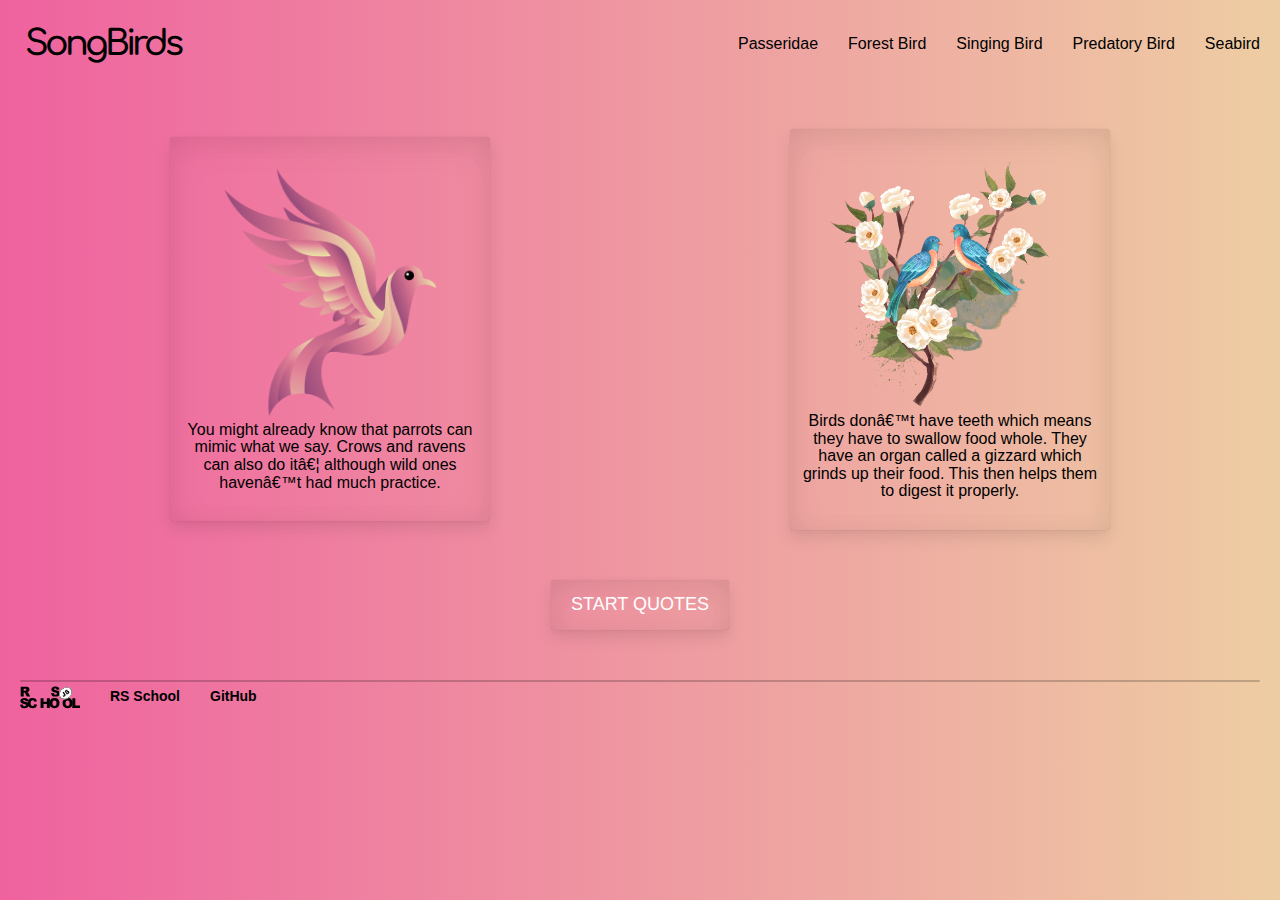
<file: index.html>
<!DOCTYPE html>
<html lang="ru">

<head>
    <!-- <meta charset="ut f-8"> -->
    <title>SongBirds</title>
    <link rel="stylesheet" href="css/style.css">

    <link rel="preconnect" href="https://fonts.googleapis.com">
    <link rel="preconnect" href="https://fonts.gstatic.com" crossorigin>
    <link href="https://fonts.googleapis.com/css2?family=Comfortaa:wght@500;600&display=swap" rel="stylesheet">


    <link rel="preconnect" href="https://fonts.googleapis.com">
    <link rel="preconnect" href="https://fonts.gstatic.com" crossorigin>
    <link href="https://fonts.googleapis.com/css2?family=Montserrat:wght@400;700&display=swap" rel="stylesheet">
</head>

<body>

    <div class="container">
        <header>
            <div class="top-panel">
                <h1> SongBirds</h1>
                <nav>
                    <a href="https://en.wikipedia.org/wiki/Old_World_sparrow">Passeridae</a>
                    <a href="https://www.tn.gov/twra/wildlife/birds/forest-birds.html">Forest Bird</a>
                    <a href="https://themysteriousworld.com/10-best-singing-birds-in-the-world/">Singing Bird</a>
                    <a href="https://en.wikipedia.org/wiki/Bird_of_prey">Predatory Bird</a>
                    <a href="https://en.wikipedia.org/wiki/Seabird">Seabird</a>
                </nav>
            </div>
        </header>
    </div>


    <div class="center-panel">
        <div class="container">
            <div class="birds_quote">
                <div class="quote1">
                    <img src="img/pinkBird.png" alt="" class="round">

                    <p class="text">You might already know that parrots can mimic what we say. Crows and ravens can also do it… although wild ones haven’t had much practice.</p>
                </div>
                <div class="quote2">
                    <img src="img/blueBird.png" alt="" class="round">

                    <p class="text">Birds don’t have teeth which means they have to swallow food whole. They have an organ called a gizzard which grinds up their food. This then helps them to digest it properly. </p>
                </div>
            </div>
            <div class="play-button">
                <!-- <a href="page2.html" class="button"></a> -->
                <a href="page2.html" class="button"> Start quotes </a>
            </div>
        </div>
    </div>
    <footer class="footer">
        <div class="container">
            <div class="hr"></div>

            <div class="footer_content">
                <img class="logo" src="img/rs.svg">
                <a class="rs_link" href="https://rs.school/js/">RS School</a>
                <a class="github_link" href="https://github.com/AnastassiaBV">GitHub</a>
            </div>
        </div>
    </footer>

</body>

</html>
</file>
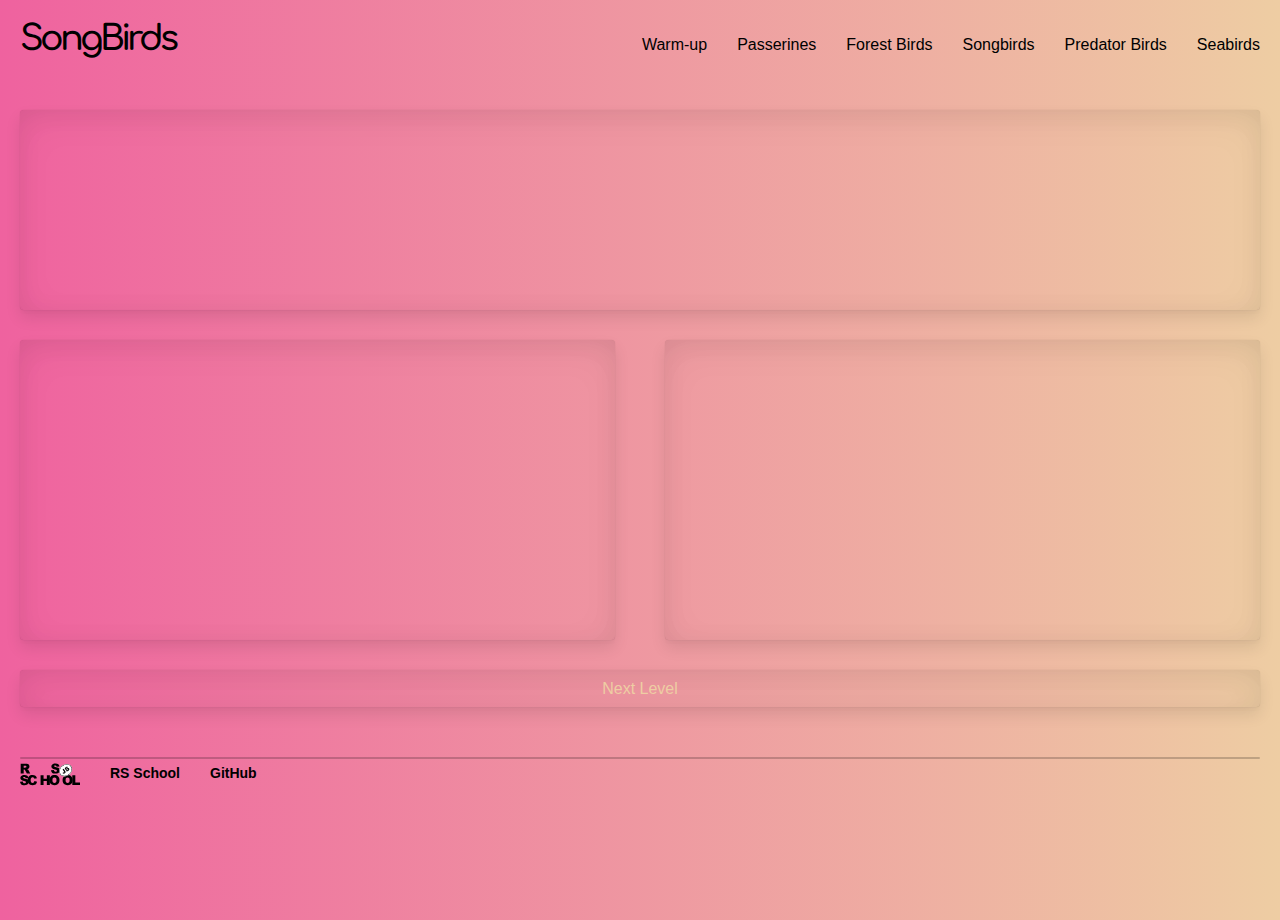
<file: page2.html>
<!DOCTYPE html>
<html lang="en">

<head>
    <meta charset="UTF-8">
    <meta http-equiv="X-UA-Compatible" content="IE=edge">
    <meta name="viewport" content="width=device-width, initial-scale=1.0">
    <title>Document</title>
    <script type="text/javascript" src="js/birdsData.js"></script>
    <script type="text/javascript" src="js/code.js"></script>
    
    <title>SongBirds</title>
    <link rel="stylesheet" href="css/page2.css">

    <link rel="preconnect" href="https://fonts.googleapis.com">
    <link rel="preconnect" href="https://fonts.gstatic.com" crossorigin>
    <link href="https://fonts.googleapis.com/css2?family=Comfortaa:wght@500;600&display=swap" rel="stylesheet">


    <link rel="preconnect" href="https://fonts.googleapis.com">
    <link rel="preconnect" href="https://fonts.gstatic.com" crossorigin>
    <link href="https://fonts.googleapis.com/css2?family=Montserrat:wght@400;700&display=swap" rel="stylesheet">
</head>

<body>
    <div class="container">
        <header>
            <div class="top-panel">
                <h1> SongBirds</h1>
                <div>
                    <ul>
                        <li>
                            <a onclick="updateContent(0)" href="#">Warm-up</a>
                        </li>  
                        <li>
                            <a onclick="updateContent(1)" href="#">Passerines</a>
                        </li>
                        <li>
                            <a onclick="updateContent(2)" href="#">Forest Birds</a>
                        </li>
                        <li>
                            <a onclick="updateContent(3)" href="#">Songbirds</a>
                        </li>
                        <li>
                            <a onclick="updateContent(4)" href="#">Predator Birds</a>
                        </li>
                        <li>
                            <a onclick="updateContent(5)" href="#">Seabirds</a>
                        </li>
                               
                    </ul>
                    <!-- Content -->
                    <!-- <div id="birds_content">
                        
                    </div> -->
                </div>
            </div>
        </header>
    </div>
    <div class="container">
        <div id="birds_content">

        </div>
    </div>


    <div class="center-panel">
        <div class="container">
            <div  class="birds_quiz">
                
            </div>
            <div class="birds_quiz_content">
                <div id="birds_quiz_answers" class="birds_quiz_answers"></div>
                <div id="birds_description" class="birds_quiz_description"></div>
            </div>
            <div class="birds_quiz_nextLevel">
                Next Level
            </div>
        </div>
    </div>

    <footer class="footer">
        <div class="container">

            <div class="hr"></div>

            <div class="footer_content">
                <img class="logo" src="img/rs.svg">
                <a class="rs_link" href="https://rs.school/js/">RS School</a>
                <a class="github_link" href="https://github.com/AnastassiaBV">GitHub</a>
            </div>
        </div>
    </footer>
    
</body>

</html>
</file>
<file: css/style.css>
html {
    height: 100%;
}

body {
    margin: 0;
    padding: 0;
    background: #EECDA3;
    background: -webkit-linear-gradient(to right, #EF629F, #EECDA3);
    background: linear-gradient(to right, #EF629F, #EECDA3);

    font-family: "Century Gothic", sans-serif;
    line-height: 1.1;
}

h1,
h2,
h3,
p {
    margin: 0;
    padding: 0;
}

header {
    /* background-color: burlywood; */
    margin: 20px 0 60px 0;
}

.container {
    margin: 0 auto;
    max-width: 1300px;
    padding: 0 20px;
}

.top-panel {
    display: flex;
    justify-content: space-between;
}

.top-panel h1 {
    color: black;
    font-size: 35px;
    letter-spacing: -4px;
    padding: 5px;
    font-weight: 600;
    font-family: 'Comfortaa', cursive;
    /* font-family: 'Montserrat', sans-serif;
    font-weight: 500; */
}

.top-panel nav {
    align-items: center;
    display: flex;
}

.top-panel nav a {
    margin-left: 30px;
    text-decoration: none;
    color: #000;
}

.top-panel nav a:hover {
    text-decoration: underline;
}


.birds_quote {
    display: flex;
    justify-content: space-around;
    align-items: center;
    margin-bottom: 50px;
}

.quote1,
.quote2 {
    width: 300px;
    text-align: center;
    box-shadow: rgba(0, 0, 0, 0.01) 0px 10px 34px 0px inset,
        rgba(0, 0, 0, 0.05) 0px 3px 26px 0px inset,
        rgba(0, 0, 0, 0.04) 0px 10px 40px 0px inset,
        rgba(0, 0, 0, 0.2) 0px 0px 1px,
        rgba(0, 0, 0, 0.01) 0px 4px 2px,
        rgba(0, 0, 0, 0) 0px -2px 0px,
        rgba(0, 0, 0, 0) 0px 0px 0px,
        rgba(0, 0, 0, 0.09) 0px 8px 16px;
    border-radius: 4px;
    padding: 30px 10px;
}

.birds_quote img {
    height: 250px;
    width: auto;
}

.center-panel {
    /* background-color: wheat; */
    width: 100%;
}

.play-button {
    text-align: center;
}

.button {
    color: #fff;

    box-shadow: rgba(0, 0, 0, 0.01) 0px 10px 34px 0px inset,
        rgba(0, 0, 0, 0.05) 0px 3px 26px 0px inset,
        rgba(0, 0, 0, 0.04) 0px 10px 40px 0px inset,
        rgba(0, 0, 0, 0.2) 0px 0px 1px,
        rgba(0, 0, 0, 0.01) 0px 4px 2px,
        rgba(0, 0, 0, 0) 0px -2px 0px,
        rgba(0, 0, 0, 0) 0px 0px 0px,
        rgba(0, 0, 0, 0.09) 0px 8px 16px;
    border-radius: 4px;
    font-size: 18px;
    padding: 15px 20px;
    text-decoration: none;
    min-width: 120px;

    display: inline-block;
    text-transform: uppercase;
    cursor: pointer;
}

.hr {
    height: 2px;
    width: 100%;
    background-color: #000;
    margin-top: 50px;
    opacity: 0.2;
    border-radius: 2px;
}
.footer_content {
    display: flex;
    align-items: center;
}

.logo {
    width: 60px;
    height: 30px;
}

.footer_content a {
    font-size: 14px;
    text-decoration: none;
    color: black;
    margin-left: 30px;
    font-weight: 600;
}

.footer_content a:hover {
text-decoration: underline;
}
</file>
<file: css/page2.css>
html {
    height: 100%;
}

body {
    margin: 0;
    padding: 0;
    height: 100%;
    background: #EECDA3;
    background: -webkit-linear-gradient(to right, #EF629F, #EECDA3);
    background: linear-gradient(to right, #EF629F, #EECDA3);

    font-family: "Century Gothic", sans-serif;
    line-height: 1.1;
}

h1,
h2,
h3,
h4,
h5,
p {
    margin: 0;
    padding: 0;
}

header {
    /* background-color: burlywood; */
    margin: 20px 0 40px 0;
}

.container {
    margin: 0 auto;
    max-width: 1300px;
    padding: 0 20px;
}

.top-panel {
    display: flex;
    justify-content: space-between;

}

.top-panel h1 {
    color: black;
    font-size: 35px;
    letter-spacing: -4px;
    font-weight: 600;
    font-family: 'Comfortaa', cursive;
    /* font-family: 'Montserrat', sans-serif;
    font-weight: 500; */
}

.top-panel ul {
    display: flex;
    align-items: center;
    list-style-type: none;
}

.top-panel ul a {
    margin-left: 30px;
    text-decoration: none;
    color: #000;
}

.top-panel ul a:hover {
    text-decoration: underline;
}

.center-panel {
    /* background-color: wheat; */
    width: 100%;
}


.birds_quiz {
    width: 100%;
    height: 200px;
    box-shadow: rgba(0, 0, 0, 0.01) 0px 10px 34px 0px inset,
        rgba(0, 0, 0, 0.05) 0px 3px 26px 0px inset,
        rgba(0, 0, 0, 0.04) 0px 10px 40px 0px inset,
        rgba(0, 0, 0, 0.2) 0px 0px 1px,
        rgba(0, 0, 0, 0.01) 0px 4px 2px,
        rgba(0, 0, 0, 0) 0px -2px 0px,
        rgba(0, 0, 0, 0) 0px 0px 0px,
        rgba(0, 0, 0, 0.09) 0px 8px 16px;
    border-radius: 4px;
    margin-bottom: 30px;
}

/* QUETION_BLOCK */

.question_content {
    margin-left: 70px;
    width: 100%;
    margin-top: 20px;
}

.question_img {
    width: auto;
    height: 160px;
    border-radius: 10px;
}

.question_content h2 {
    font-size: 18px;

}

.question_block {
    padding: 15px;
    display: flex;
}

.question_block audio {
    height: auto;
    width: 99%;

}

.question_block hr {
    margin-top: 30px;
    margin-bottom: 15px;
    background-color: #000;
    height: 1.2px;
    border: none
}

/* BIRDS_QUIZ */

.birds_quiz_content {
    display: flex;
    justify-content: space-between;
    margin-bottom: 30px;
}

.birds_quiz_answers,
.birds_quiz_description {
    width: 48%;
    height: 300px;
    box-shadow: rgba(0, 0, 0, 0.01) 0px 10px 34px 0px inset,
        rgba(0, 0, 0, 0.05) 0px 3px 26px 0px inset,
        rgba(0, 0, 0, 0.04) 0px 10px 40px 0px inset,
        rgba(0, 0, 0, 0.2) 0px 0px 1px,
        rgba(0, 0, 0, 0.01) 0px 4px 2px,
        rgba(0, 0, 0, 0) 0px -2px 0px,
        rgba(0, 0, 0, 0) 0px 0px 0px,
        rgba(0, 0, 0, 0.09) 0px 8px 16px;
    border-radius: 4px;
}

.birds_quiz_answers ul {
    margin: 0;
}

.birds_quiz_answers ul li {
    height: 50px;
    font-size: 18px;
    list-style-type: none;
    cursor: pointer;

}
 .bird_name {
    display: flex;
    padding-top: 16px;
    align-items: center;
}

 .circle_answer {

    height: 10px;
    width: 10px;
    margin-right: 15px;
    border-radius: 50%;
    border: 1px solid #000;
}




/*BIRDS_DESCRIPTION*/


.bird_description_inner {
    padding: 15px;

}

.bird_description_inner .bird_item {
    display: flex;
    margin-bottom: 15px;

}

.bird_description_info {
    margin-left: 10px;
}

.bird_description_info h4 {
    font-style: 18px;
    /* margin-bottom: 20px; */
}

.bird_description_info hr {
    margin-bottom: 10px;
}

.bird_description_info audio {
    height: auto;
    width: 99%;
    margin-top: 50px;
}

.bird_description_img {
    height: 160px;
    width: auto;
    border-radius: 10px;
}

.bird_description_inner hr {
    width: 100%;
    background-color: #000;
    height: 1px;
    border: none;
}

.bird_description_text {
    font-size: 18px;
    font-weight: 500;
}

/*BUTTON_NEXT_LEVEL*/


.birds_quiz_nextLevel {
    width: 100%;
    padding: 10px 0;
    text-align: center;
    box-shadow: rgba(0, 0, 0, 0.01) 0px 10px 34px 0px inset,
        rgba(0, 0, 0, 0.05) 0px 3px 26px 0px inset,
        rgba(0, 0, 0, 0.04) 0px 10px 40px 0px inset,
        rgba(0, 0, 0, 0.2) 0px 0px 1px,
        rgba(0, 0, 0, 0.01) 0px 4px 2px,
        rgba(0, 0, 0, 0) 0px -2px 0px,
        rgba(0, 0, 0, 0) 0px 0px 0px,
        rgba(0, 0, 0, 0.09) 0px 8px 16px;
    border-radius: 4px;
    color: #EECDA3;
    cursor: pointer;
}

.birdsData {
    display: none;
}



/*FOOTER*/

.hr {
    height: 2px;
    width: 100%;
    background-color: #000;
    margin-top: 50px;
    opacity: 0.2;
    border-radius: 2px;
}

.footer_content {
    display: flex;
    align-items: center;
}

.logo {
    width: 60px;
    height: 30px;
}

.footer_content a {
    font-size: 14px;
    text-decoration: none;
    color: black;
    margin-left: 30px;
    font-weight: 600;
}

.footer_content a:hover {
    text-decoration: underline;
}
</file>
